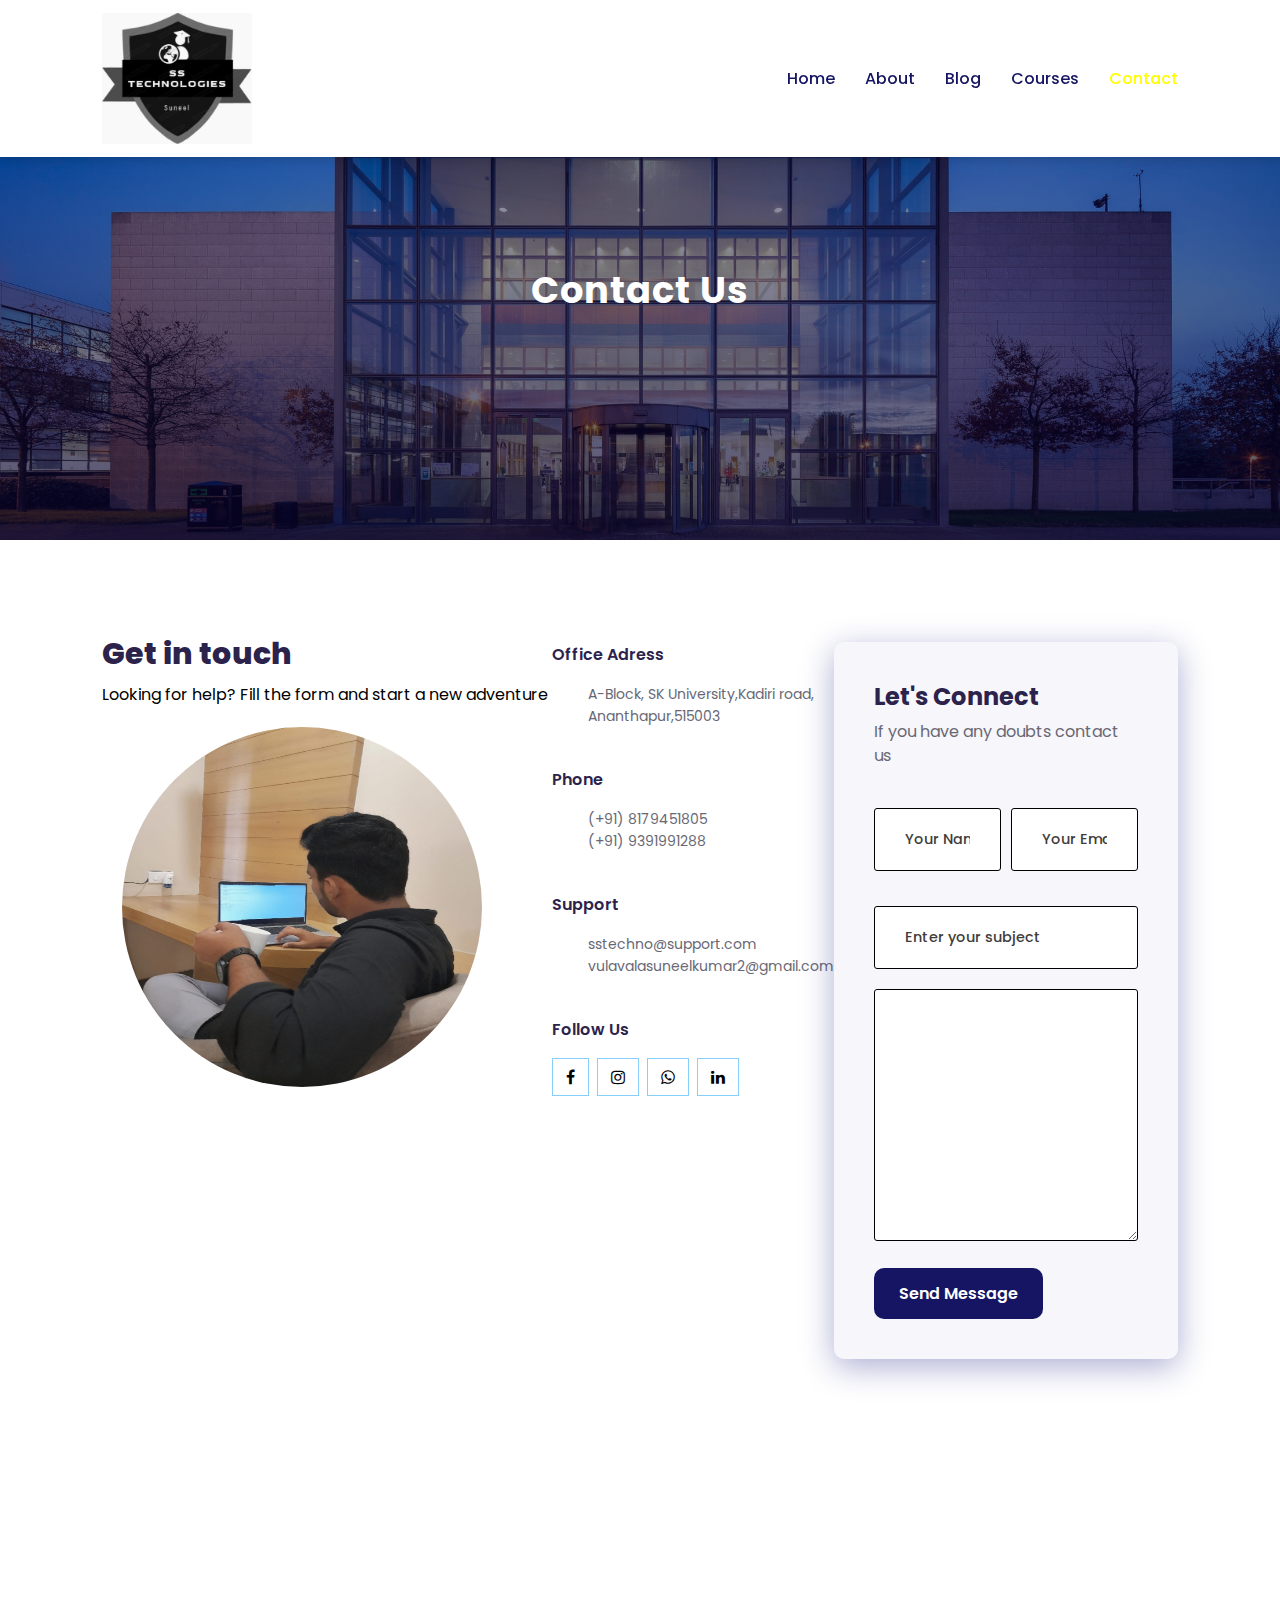
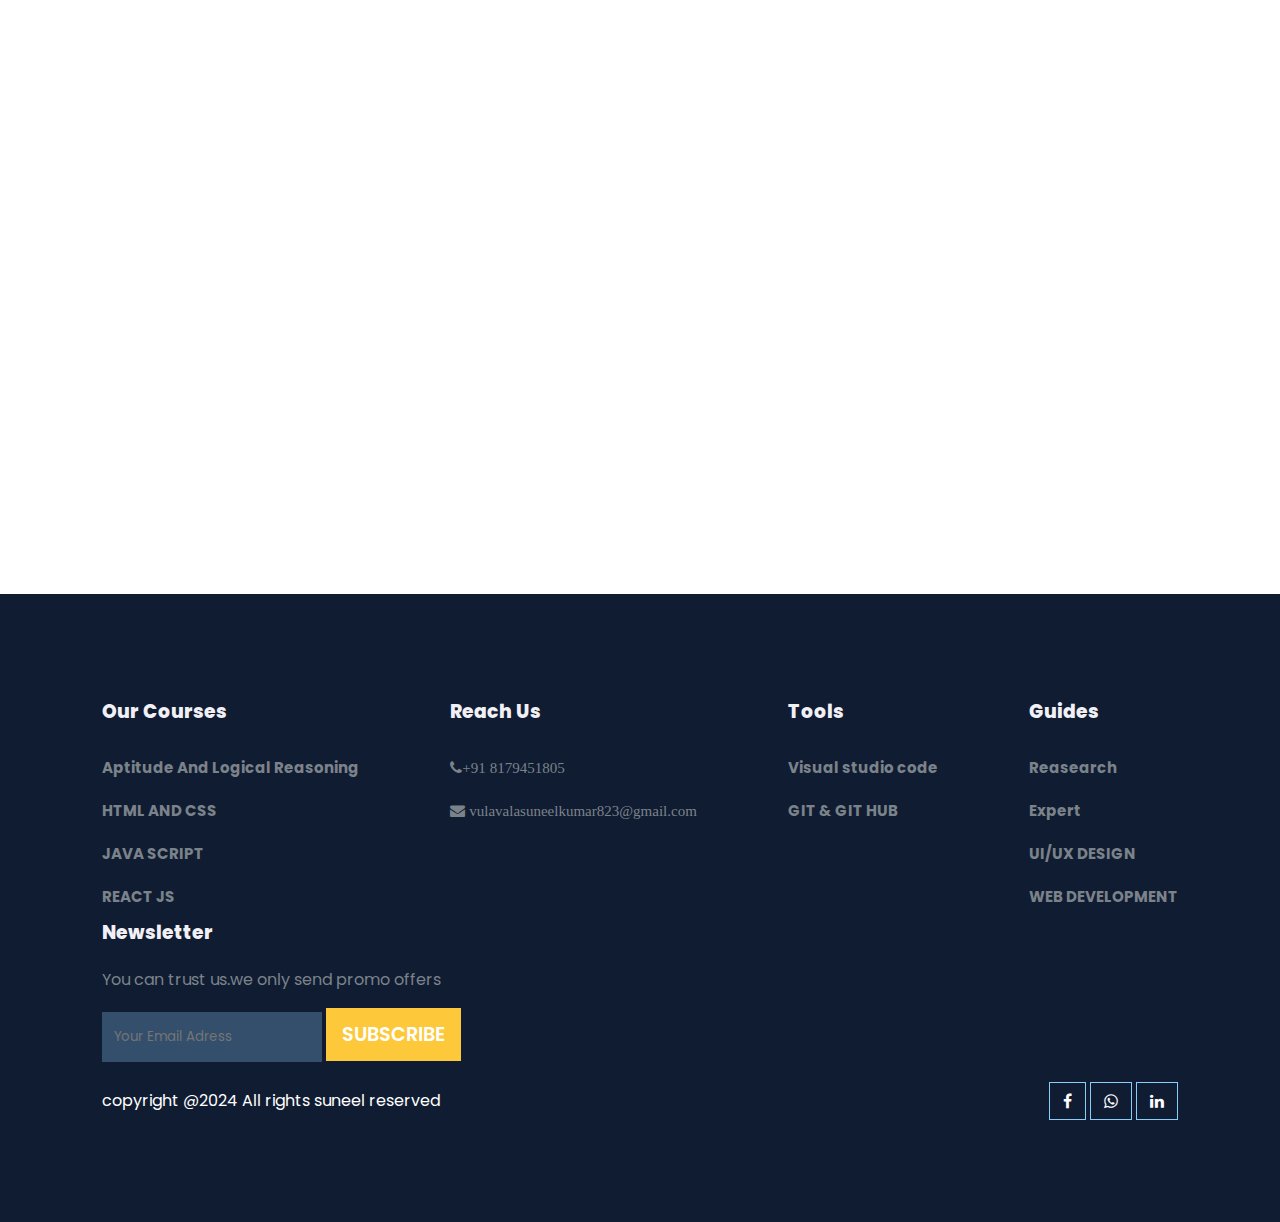
<file: contact.html>
<!DOCTYPE html>
<html lang="en">

    <head>
        <meta charset="UTF-8">
        <meta http-equiv="X-UA-Compatible" content="IE=edge">
        <meta name="viewport" content="width=device-width, initial-scale=1.0">
        <title>SS Technologies</title>

        <link rel="stylesheet" href="https://pro.fontawesome.com/releases/v5.10.0/css/all.css" />
        <link rel="shortcut icon" href="./images/suneel logo.jpg" type="image/x-icon">
        <link rel="stylesheet" href="./style.css">
        <link rel="stylesheet" href="https://cdnjs.cloudflare.com/ajax/libs/font-awesome/4.7.0/css/font-awesome.min.css">
        <script src="https://code.jquery.com/jquery-3.6.0.min.js"
            integrity="sha256-/xUj+3OJU5yExlq6GSYGSHk7tPXikynS7ogEvDej/m4=" crossorigin="anonymous"></script>

    </head>

    <body>
       <!-- Navigation -->
       <nav>
        <img src="./images/suneel logo.jpg" alt="">
        <div class="navigation">
            <ul>
                <i id="menu-close" class="fa fa-times"></i>
                <li><a href="./main.html">Home</a></li>
                <li><a href="./about.html">About</a></li>
                <li><a href="./Blog.html">Blog</a></li>
                <li><a href="./course.html">Courses</a></li>
                <li><a class="active" href="./contact.html">Contact</a></li>

            </ul>
            <img id="menu-btn" src="./images/menu.png" alt="">

        </div>
    </nav>
    <!-- Home -->
    <section id="about-home">
        <h2>Contact Us</h2>
</div>
    </section>

    <!-- contact -->

    <section id="contact">
        <div class="getin">
            <h2>Get in touch</h2>
            <p>Looking for help? Fill the form and start a new adventure</p>
            <img class="sunil" src="./images/my pic.jpg" alt="">
        </div>

        <div class="getin-details">

            <h3>Office Adress</h3>
            <div>
                <i class="far fa-home get"></i>
                <p>A-Block, SK University,Kadiri road, Ananthapur,515003</p>
            </div>
            <h3>Phone</h3>
            <div>
                <i class="far fa-phone-alt get"></i>
                <p>(+91) 8179451805 <br> (+91) 9391991288</p>
            </div>
            <h3>Support</h3>
            <div>
                <i class="far fa-envelope-open-text get"></i>
                <p>sstechno@support.com<br>vulavalasuneelkumar2@gmail.com</p>
            </div>
            <h3>Follow Us</h3>
            <div class="prolink">
                <i class="fa fa-facebook"></i>
                <i class="fa fa-instagram"></i>
                <i class="fa fa-whatsapp"></i>
                <i class="fa fa-linkedin"></i>
            </div>
        </div>

        <div class="form">
            <h4>Let's Connect</h4>
            <p>If you have any doubts contact us</p>
            <div class="form-row">
                <input type="text" placeholder="Your Name">
                <input type="text" placeholder="Your Email">
            </div>
            <div class="form-col">
                <input type="text" placeholder="Enter your subject ">
            </div>
            <div class="form-col">
                <textarea name="" id="" cols="30" rows="10" placeholder="How can we help"> </textarea>
            </div>
            <div class="form-col">
                <button>Send Message</button>
            </div>
        </div>

    </section>

    <section id="map">

        <iframe src="https://www.google.com/maps/embed?pb=!1m18!1m12!1m3!1d11773.57477429668!2d77.63727504594453!3d14.612991414013988!2m3!1f0!2f0!3f0!3m2!1i1024!2i768!4f13.1!3m3!1m2!1s0x3bb14bfc9b63b37b%3A0xbd918374a3217624!2sSri%20Krishnadevaraya%20University%20%2C%20Study%20Hall!5e0!3m2!1sen!2sin!4v1718696445715!5m2!1sen!2sin"style="border:0;" allowfullscreen="" loading="lazy" referrerpolicy="no-referrer-when-downgrade"></iframe>

    </section>


<!-- Footer -->
<footer>
    <div class="footer-col">
        <h3>Our Courses</h3>
        <li>Aptitude And Logical Reasoning</li>
        <li>HTML AND CSS</li>
        <li>JAVA SCRIPT</li>
        <li>REACT JS</li>
    </div>

    <div class="footer-col">
        <h3>Reach Us</h3>
       <li> <i class="fa fa-phone">+91 8179451805</i></li>
      <li> <i class="fa fa-envelope"> vulavalasuneelkumar823@gmail.com</i></li>
    </div>

    <div class="footer-col">
        <h3>Tools</h3>
        <li>Visual studio code</li>
        <li>GIT & GIT HUB</li>
    </div>

    <div class="footer-col">
        <h3>Guides</h3>
        <li>Reasearch</li>
        <li>Expert</li>
        <li>UI/UX DESIGN</li>
        <li>WEB DEVELOPMENT</li>
    </div>

    <div class="footer-col">

        <h3>Newsletter</h3>
        <p>You can trust us.we only send promo offers</p>

        <div class="subscribe">
            

            <input type="text" placeholder="Your Email Adress">
          <span id="subscribed">  <a href="#" class="yellow">SUBSCRIBE</a></span>

        </div>


    </div>

    <div class="copyright">
        <p>copyright @2024 All rights suneel reserved </p>
        <div class="prolink">
            <a href="https://www.facebook.com/sunilkumar.ulavala"><i class="fa fa-facebook"></i></a>
               <a href="https://wa.me/+918179451805"> <i class="fa fa-whatsapp"></i></a>
               <a href="https://www.linkedin.com/in/suneel-kumar-vulavala-1b8a382a8?utm_source=share&utm_campaign=share_via&utm_content=profile&utm_medium=android_app"><i class="fa fa-linkedin"></i></a>
        </div>
    </div>

</footer>

<script src="./index.js"></script>

</body>

</html>
</file>
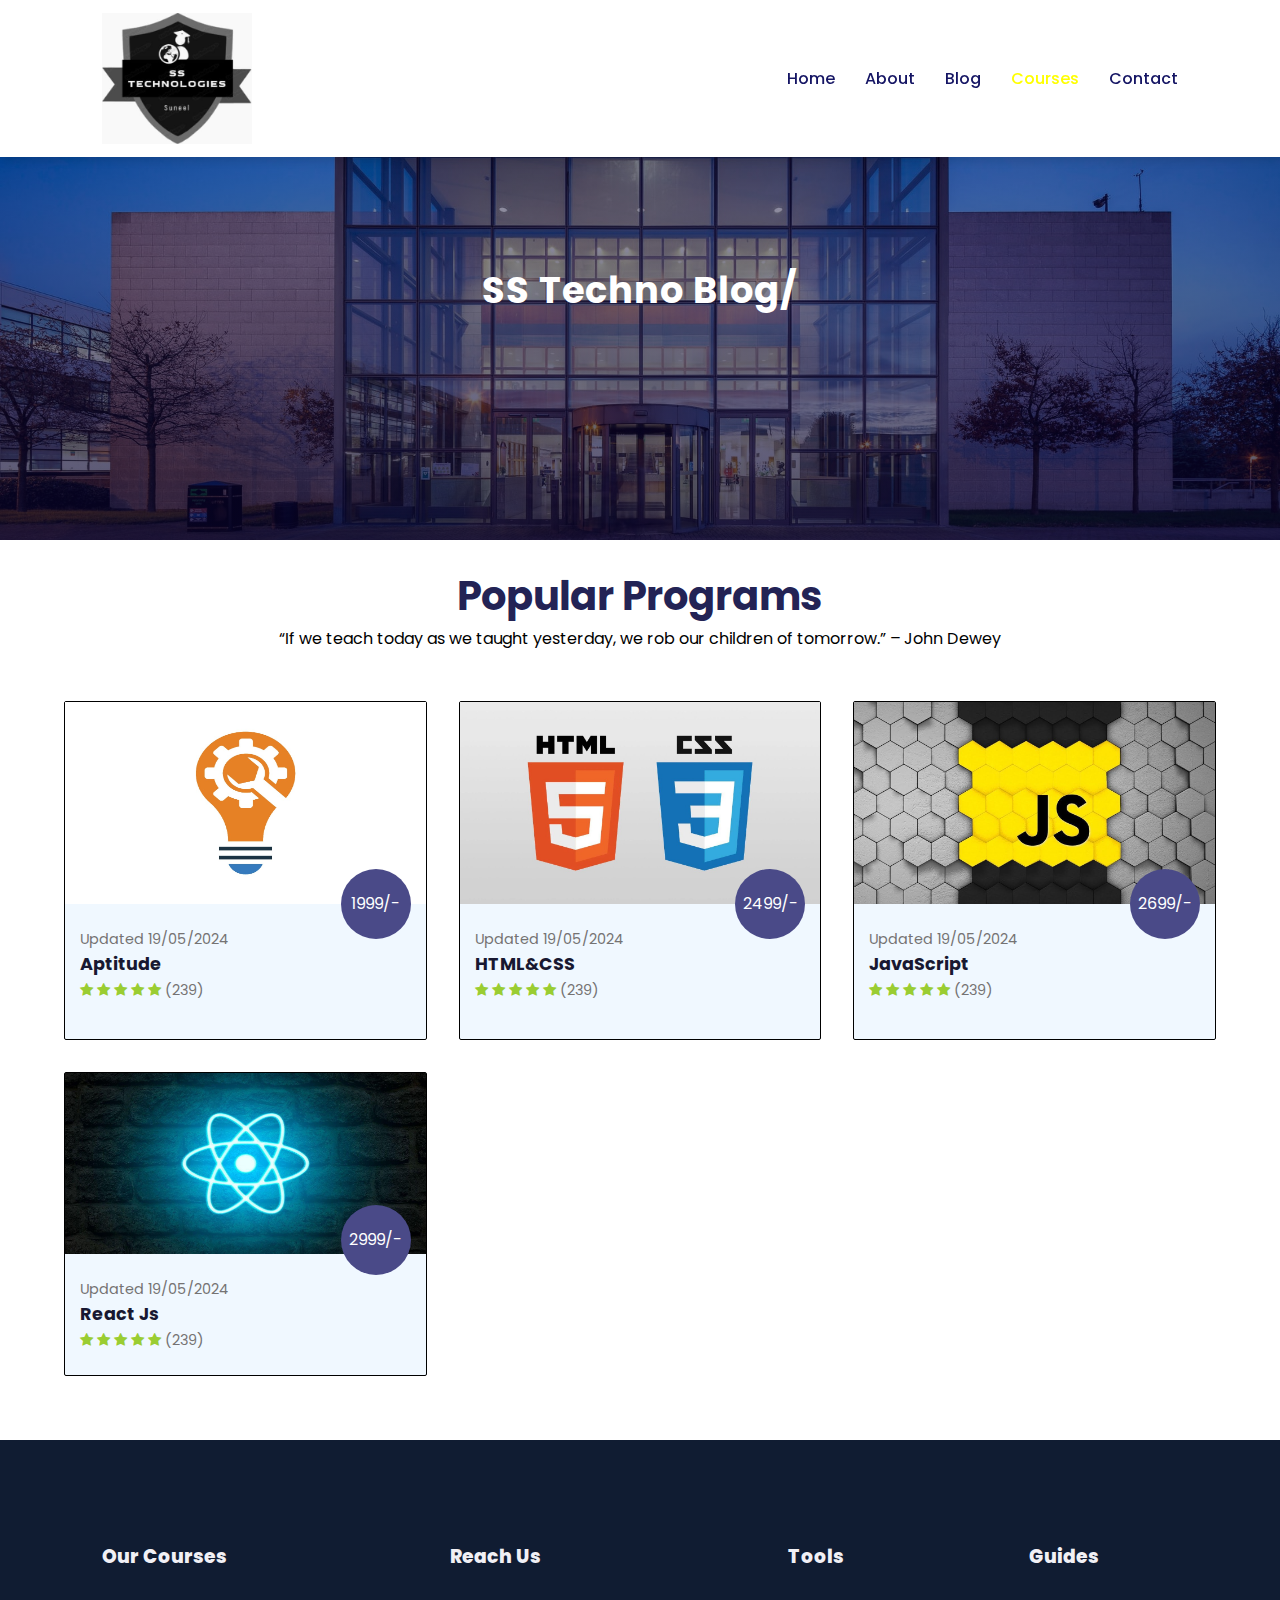
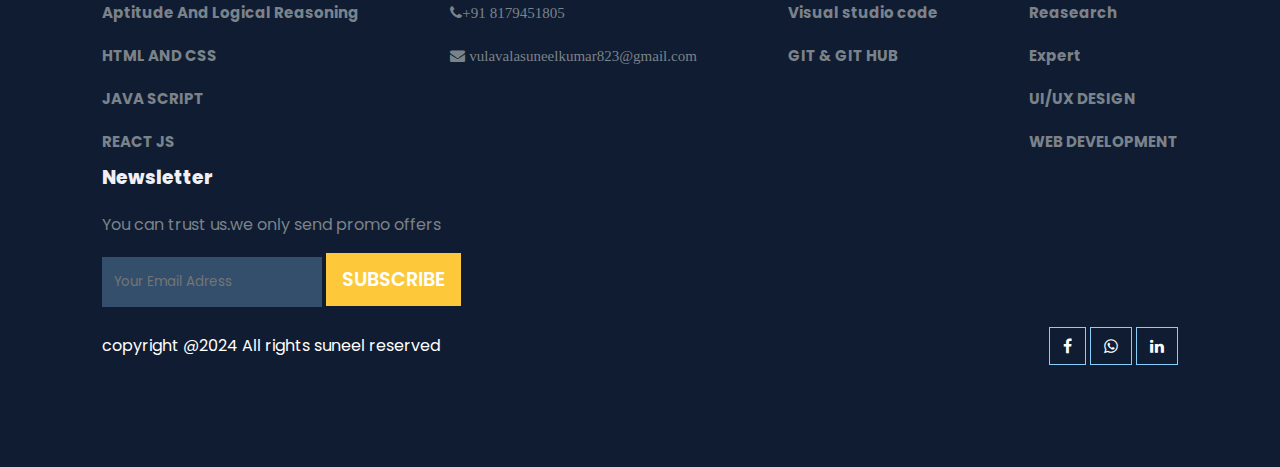
<file: course.html>
<!DOCTYPE html>
<html lang="en">

    <head>
        <meta charset="UTF-8">
        <meta http-equiv="X-UA-Compatible" content="IE=edge">
        <meta name="viewport" content="width=device-width, initial-scale=1.0">
        <title>SS Technologies</title>

        <link rel="stylesheet" href="https://pro.fontawesome.com/releases/v5.10.0/css/all.css" />
        <link rel="shortcut icon" href="./images/suneel logo.jpg" type="image/x-icon">
        <link rel="stylesheet" href="./style.css">
        <link rel="stylesheet" href="https://cdnjs.cloudflare.com/ajax/libs/font-awesome/4.7.0/css/font-awesome.min.css">
        <script src="https://code.jquery.com/jquery-3.6.0.min.js"
            integrity="sha256-/xUj+3OJU5yExlq6GSYGSHk7tPXikynS7ogEvDej/m4=" crossorigin="anonymous"></script>

    </head>

    <body>
       <!-- Navigation -->
       <nav>
        <img src="./images/suneel logo.jpg" alt="">
        <div class="navigation">
            <ul>
                <i id="menu-close" class="fa fa-times"></i>
                <li><a href="./main.html">Home</a></li>
                <li><a href="./about.html">About</a></li>
                <li><a href="./Blog.html">Blog</a></li>
                <li><a class="active" href="./course.html">Courses</a></li>
                <li><a href="./contact.html">Contact</a></li>

            </ul>
            <img id="menu-btn" src="./images/menu.png" alt="">

        </div>
    </nav>
    <!-- Home -->
    <section id="about-home">

        <h2> SS Techno Blog/</h2>
</div>
    </section>
         <!-- Courses -->
         <section id="course">
            <h1>Popular Programs</h1>
           <p>“If we teach today as we taught yesterday, we rob our children of tomorrow.” – John Dewey</p>
            <div class="coursebox">
                <div onclick="window.location.href='./courseinner.html'" class="courses">
                    <img src="./images/aptitude.jpg" alt="">
                    <div class="details">
                        <span>Updated 19/05/2024</span>
                        <h6>Aptitude</h6>
                        <div class="star">
                            <i class="fa fa-star"></i>
                            <i class="fa fa-star"></i>
                            <i class="fa fa-star"></i>
                            <i class="fa fa-star"></i>
                            <i class="fa fa-star"></i>
                            <span>(239)</span>
                        </div>
                    </div>
                    <div class="cost">
                        1999/-
                    </div>
                    <div>
    
                    </div>
                </div>
                <div onclick="window.location.href='./courseinner2.html'" class="courses">
                    <img src="./images/htmlcss.jpg" alt="">
                    <div class="details">
                        <span>Updated 19/05/2024</span>
                        <h6>HTML&CSS</h6>
                        <div class="star">
                            <i class="fa fa-star"></i>
                            <i class="fa fa-star"></i>
                            <i class="fa fa-star"></i>
                            <i class="fa fa-star"></i>
                            <i class="fa fa-star"></i>
                            <span>(239)</span>
    
                        </div>
                    </div>
                    <div class="cost">
                        2499/-
                    </div>
                    <div>
    
                    </div>
                </div>
                 <div onclick="window.location.href='./course3.html'" class="courses">
                    <img src="./images/js.jpg" alt="">
                    <div class="details">
                        <span>Updated 19/05/2024</span>
                        <h6>JavaScript</h6>
                        <div class="star">
                            <i class="fa fa-star"></i>
                            <i class="fa fa-star"></i>
                            <i class="fa fa-star"></i>
                            <i class="fa fa-star"></i>
                            <i class="fa fa-star"></i>
                            <span>(239)</span>
    
                        </div>
                    </div>
                    <div class="cost">
                        2699/-
                    </div>
                    <div>
    
                    </div>
                </div>
                <div onclick="window.location.href='./course4.html'" class="courses">
                    <img src="./images/react.jpg" alt="">
                    <div class="details">
                        <span>Updated 19/05/2024</span>
                        <h6>React Js</h6>
                        <div class="star">
                            <i class="fa fa-star"></i>
                            <i class="fa fa-star"></i>
                            <i class="fa fa-star"></i>
                            <i class="fa fa-star"></i>
                            <i class="fa fa-star"></i>
                            <span>(239)</span>
    
                        </div>
                    </div>
                    <div class="cost">
                        2999/-
                    </div>
             
                </div>
            </div>
        </section>


<!-- Footer -->
<footer>
    <div class="footer-col">
        <h3>Our Courses</h3>
        <li>Aptitude And Logical Reasoning</li>
        <li>HTML AND CSS</li>
        <li>JAVA SCRIPT</li>
        <li>REACT JS</li>
    </div>

    <div class="footer-col">
        <h3>Reach Us</h3>
       <li> <i class="fa fa-phone">+91 8179451805</i></li>
      <li> <i class="fa fa-envelope"> vulavalasuneelkumar823@gmail.com</i></li>
    </div>

    <div class="footer-col">
        <h3>Tools</h3>
        <li>Visual studio code</li>
        <li>GIT & GIT HUB</li>
    </div>

    <div class="footer-col">
        <h3>Guides</h3>
        <li>Reasearch</li>
        <li>Expert</li>
        <li>UI/UX DESIGN</li>
        <li>WEB DEVELOPMENT</li>
    </div>

    <div class="footer-col">

        <h3>Newsletter</h3>
        <p>You can trust us.we only send promo offers</p>

        <div class="subscribe">
            

            <input type="text" placeholder="Your Email Adress">
          <span id="subscribed">  <a href="#" class="yellow">SUBSCRIBE</a></span>

        </div>


    </div>

    <div class="copyright">
        <p>copyright @2024 All rights suneel reserved </p>
        <div class="prolink">
            <a href="https://www.facebook.com/sunilkumar.ulavala"><i class="fa fa-facebook"></i></a>
               <a href="https://wa.me/+918179451805"> <i class="fa fa-whatsapp"></i></a>
               <a href="https://www.linkedin.com/in/suneel-kumar-vulavala-1b8a382a8?utm_source=share&utm_campaign=share_via&utm_content=profile&utm_medium=android_app"><i class="fa fa-linkedin"></i></a>
        </div>
    </div>

</footer>

<script src="./index.js"></script>

</body>

</html>
</file>
<file: style.css>
@import url("https://fonts.googleapis.com/css2?family=Poppins:wght@100;200;300;400;500;600;700;800;900&display=swap");
* {
  margin: 0;
  padding: 0;
  box-sizing: border-box;
  font-family: "Poppins", sans-serif;
  /* Disable text selection for all elements */
  user-select: none;

}

body {
  font-family: "Poppins", sans-serif;
}

/* Global Tags */

h1 {
  font-size: 2.5rem;
  font-weight: 700;
  color: rgb(35, 35, 85);
}

span {
  font-size: 0.9rem;
  color: #757373;
}

h6 {
  font-size: 1.1rem;
  color: rgb(24, 24, 49);
}

/* Navigation */
nav{
    position: fixed;
    width: 100%;
    background-color: white;
    display: flex;
    flex-direction: row;
    justify-content: space-between;
    padding: 1vw 8vw;
    align-items: center;
    box-shadow: 2px 2px 10px rgba(0,0,0,0.15);
    z-index: 999;
  }
nav img{
    width: 150px;
    cursor: pointer;
}
nav .navigation{
  display: flex;
}
#menu-btn{
  width: 30px;
  height: 30px;
  display: none;
}
#menu-close{
    display: none;

}
.navigation ul{
    display: flex;
    justify-content: flex-end;
    align-items: center;
}
.navigation ul li{
    list-style: none;
    margin-left: 30px;
}
.navigation ul li a{
    text-decoration: none;
    color: rgb(21,21,100);
    font-size: 16px;
    font-weight: 500;
    transition: 1s ease;
}
.navigation ul li a.active,
.navigation ul li a:hover{
    color:yellow;
    
}

/* Home */



#home{
    background-image:linear-gradient(rgba(9,5,54,0.3),rgba(9,4,46,0.7)),url(./images/back.jpg);
    width: 100%;
    height: 100vh;
    background-size: cover;
    background-position: center;
    display: flex;
    flex-direction: column;
    justify-content: center;
    align-items: center;
    text-align: center;
    padding-top: 40px;
    }
    #home h2{
        color:white;
        font-size: 2.2rem;
        letter-spacing: 1px;
    }
    #home p{
        color: white;
        font-size: 0.9rem;
        width: 50%;
        line-height: 25px;
    }
    #home a{
        text-decoration: none;
        font-size: 0.9rem;
        padding: 13px 35px;
        background-color: white;
        font-weight: 600;
        border-radius: 5px;
    
    }
    
    #home .btn{
        margin-top: 30px;
    
    }
    #home a.blue{
        color: white;
        background-color:rgb(21,21,100);
        transition: 0.3s ease;
    }
    #home a.blue:hover{
      color: rgb(21,21,100);
      background-color: white;
    }
    #home a.yellow{
        color: white;
        background-color:yellow;
        transition: 0.3s ease;
    }
    #home a.yellow:hover{
      color:rgb(21,21,100);;
      background-color:white;
    }

/* features */
#features{
    padding: 5vw 8vw 8vw 8vw;
    text-align: center;
  }
  .one{
  
    background-color: aliceblue;
    text-align:start;
    padding: 20px;
    border: 20px lightsalmon;
    border-radius: 50px 0px ;
  }
  /* .one i{
    font-size: 0rem;
    color: black;
  } */
  .one h3{
    font-size: 1.2rem;
    font-weight: 600;
    color: orange;
    padding: 12px  0 7px 0;
  }
  .one p{
    font-size: 1rem;
    font-weight: 400;
    color: darkslategray;
  }
  #features .main{
    display: grid;
    grid-template-columns: repeat(auto-fit, minmax(320px,1fr));
    grid-gap:10rem;
    margin-top: 50px;
  }

/* course */

#course{
    padding: 2vw 5vw 5vw 5vw;
    text-align: center;
    
  
  
  }
  #course .coursebox{
    display: grid;
    grid-template-columns: repeat(auto-fit, minmax(350px,1fr));
    grid-gap:2rem;
    margin-top: 50px;
    cursor: pointer;
    
  
  }
  #course .courses{
    text-align:start;
    background:aliceblue;
    height: 100%;
    position: relative;
    border: 1px solid black;
    border-radius: 2px;
    
  }
  #course .courses img{
    width: 100%;
    height: 60%;
    background-size: cover;
    background-position: center;
  }
  .details{
    padding: 15px 15px 0 15px;
  }
  .details i{
    color:yellowgreen;
    font-size: .9rem;
  }
  .cost{
    background-color: rgb(74,74,136);
    color:white;
    line-height: 70px;
    width: 70px;
    height: 70px;
    text-align: center;
    border-radius: 50%;
    position: absolute;
    right: 15px;
    bottom: 100px;
  }

/* registration */
#registration{
    padding: 6vw 8vw 6vw 8vw;
    background-image: linear-gradient(rgba(99,112,168,0.5),rgba(81,91,238,0.5)),url(./images/signup.jpg);
    width: 100%;
    height: 100%;
    background-size: cover;
    background-position: center;
    display: flex;
    justify-content: space-between;
    align-items: center;
  }
  .reminder{
    color: white;
    
  }
  .reminder h1{
    color: white;
  }
  .reminder .time{
    display: flex;
    margin-top: 40px;
  
  }
  .reminder .time .date{
    text-align: center;
    padding: 13px 33px;
    background-color: rgba(255, 255,255,0.25);
    backdrop-filter: blur(4px);
    box-shadow: 0 8px 32px 0 rgba(31,38,135,0.37);
    border-radius: 10px;
    margin: 0 5px 10px 5px;
    border: 1px solid rgba(255,255,255,0.18);
    font-size: 1.1rem;
    font-weight: 600;
  
  }
  .form{
    background-color: white;
    border-radius: 8px;
    display: flex;
    flex-direction: column;
    padding: 40px;
    box-shadow: 0 8px 32px 0 rgba(31,38,135,0.37);
   width: 30%;
   
  }
  .form input{
    margin: 15px 0;
    padding: 15px 10px;
    border: 1px solid darkslategrey;
    border-radius: 4px;
  }
  .form input::placeholder{
    color: #413c3c;
    font-weight: 500;
    font-size: 0.9rem;
  }
  .form .yellow{
    text-decoration: none;
    font-size:0.9rem;
    padding: 13px 35px;
    background-color: white;
    font-weight: 600;
    border-radius: 5px;
    color: red;
    background-color:yellow;
    transition: 0.3s ease;
   text-align: center;
   align-items: center;
  }
  .form .yellow:hover{
  color:rgb(21,21,100);;
  background-color:white;
  }
  .form .btn{
    margin-top: 20px;
  }

/* experts */

#experts{
    padding: 8vw 8vw 8vw 8vw;
    text-align: center;
  }
  #experts .expertbox{
  
    display: grid;
    grid-template-columns: repeat(auto-fit,minmax(350px,1fr));
    grid-gap: 1rem;
    margin-top: 50px;
  }
  #experts .expertbox .profile{
  
    background-color:lightgrey;
    padding: 30px 10px;
 
   border: 2px solid darkslategray;
   border-radius: 10px 5px;
  
  }



  .profile .prolink{
  margin-top: 10px;
  }
  .prolink i{
    padding: 10px 13px;
    border: 1px solid lightskyblue;
    cursor: pointer;
    transform: 0.2s ease;
    
  }
  .prolink i:hover{
    background-color: rgb(21, 21,100);
    color: white;
    cursor: pointer;
   
    
  }
  

/* footer */
footer{


    padding: 8vw;
    background-color: #101c32;
    display: flex;
    justify-content: space-between;
    align-items: flex-start;
    flex-wrap:wrap;
  }
  
  footer.footer-col{
    padding-bottom: 40px;
  }
  footer h3{
  
    color: rgb(241, 240, 245);
    font-weight: 800;
    padding-bottom: 20px ;
  }
  footer li{
    list-style: none;
    color: #7b838a;
    padding: 10px 0;
    font-size: 15px;
    cursor: pointer;
    font-weight: 700;
    transition: 0.3 ease;
  
  }
  
  footer li:hover{
    color: rgb(241,240,245);
  }
  
  footer p{
    color: #7b838a;
  
  }
  footer .subscribe{
    margin-top: 20px;
  
  }
  footer input{
  
    width: 220px;
    padding: 15px 12px;
    background: #334f6c;
    border: none;
    outline: none;
    color: #fff;
  }
  
  footer .subscribe a{
  
    text-decoration: none;
    font-size: 1.2rem;
    padding: 13px 16px;
    background-color: white;
    font-weight: 600;
  
  }
  
  footer .subscribe a.yellow{
    color: #fff;
    background: #fdc93b;
    transition: 0.3s ease;
  }
  
  footer .subscribe a.yellow:hover{
    color: rgb(21,21,100);
    background: #fff;
  
  }
  footer .copyright{
    margin-top: 20px;
    display: flex;
    justify-content: space-between;
    align-items: center;
    width: 100%;
    flex-wrap: wrap;
  }
  
  footer .copyright .prolink{
    margin-top: 0px;
    }
    footer .copyright .prolink i{
      background: color #5f7185;
      color: #fff;
  
    }
    footer .copyright p{
      color: #fff;
  
    }
    footer .copyright .prolink i:hover{
      background-color:lightsteelblue;
      color: #fff;
  
    }

/* About */
#about-home{
    background-image:linear-gradient(rgba(9,5,54,0.3),rgba(9,4,46,0.7)),url(./images/back1.jpg);
    width: 100%;
    height: 60vh;
    background-size: cover;
    background-position: center;
    display: flex;
    flex-direction: column;
    justify-content: center;
    align-items: center;
    text-align: center;
    padding-top: 40px;
    }
    #about-home h2{
        color: white;
        font-size: 2.3rem;
        letter-spacing: 1px;
        
    }
#about-container{
    display: flex;
    align-items: center;
    padding: 8vw 8vw 2vw 8vw;
}
#about-container .about-img{
    width: 60%;
    padding-right: 60px;
}
#about-container .about-img img{
    width: 100%;

}
#about-container .about-text{
    width: 40%;
}
#about-container .about-text h2{
    color: #29303b;
    padding-bottom: 15px;
}
#about-container .about-text p{
    color: #686f7a;
    font-weight: 300;
}
#about-container .about-text .about-fe{
    display: flex;
    justify-content: space-between;
    align-items: flex-start;
    margin-top: 30px;
}
#about-container .about-text .about-fe img{
    width: 50px;
    background-size: cover;
    background-position: center;
    margin-right: 20px;
}
#about-container .about-text .about-fe .fe-text{
    width: 90%;
}
#about-container .about-text .about-fe .fe-text h5{
    font-size: 16px;
    color: #29203b;
}
#trust{
    text-align: center;
    padding: 10%;
}
#trust .trust-img{
    margin-top: 60px;
    display: flex;
    justify-content: space-between;
    align-items: center;
}
#trust .trust-img img{
    width: 90px;
    height: auto;
}

#company .mark{
    background-color:lightsteelblue;
}


#company .mark img{
   height: 100px;
    
}

/* Blog */
#blog-container{
    display: flex;
    align-items: flex-start;
    justify-content: space-between;
    padding: 8vw;
}
#blog-container .blogs{
    width: 60%;
}
#blog-container .blogs img{
    width: 100%;
    border-radius: 20px;
}
#blog-container .blogs .post{
    padding-bottom: 60px;
}
#blog-container .blogs .post h3{

    color: #29303b;
    padding: 15px 0 10px 0;
}
#blog-container .blogs .post p{
    color: #757373;
    padding: 20px;
}
#blog-container .blogs .post a{
    text-decoration: none;
    font-size: 1rem;
    padding: 13px 35px;
    background-color: rgb(21,21,100);
    color: #fff;
    border-radius: 10px;
    font-weight: 600;
}

#blog-container .cate{
    width: 30%;
}
#blog-container .cate h2{
    padding: 7px;
}
#blog-container .cate a{
    text-decoration: none;
    color: #5f7185;
    line-height: 45px;
}

/* Course_inner */
#couse-inner{
  display: flex;
  justify-content: space-between;
  align-items: flex-start;
  padding: 8vw;

}
#couse-inner h3{
  padding: 35px 0 25px 0;
  color: #29303b;
}

#couse-inner p{
  color: #64626e;

}
#couse-inner hr{
  height: 1px;
  border-color: rgba(236,226,229,0.5);
  margin-top: 40px;
}

#couse-inner .overview{
  width: 70%;
}
#couse-inner .overview .course-img{
  width: 100%;
  height: 60vh;
  object-fit: cover;
  border-radius: 15px;
  margin-bottom: 20px;
}

.course-head{
  display: inline;
  align-items: flex-start;
  justify-content: space-between;
}

#couse-inner .overview .course-head{
  display: flex;
  align-items: flex-start;
  justify-content: space-between;
}

#couse-inner .overview .course-head .c-name{
  width: 70%;

}
#couse-inner .overview .course-head .c-name h2{
  color: #29303b;

}
#couse-inner .overview .course-head .c-name .star{
  margin: 6px;
}
#couse-inner .overview .course-head .c-name .star i{

  color: #fdc93b;
  font-size: 0.9rem;
}
#couse-inner .overview .course-head .c-name p{
  font-size: 15px;
}
#couse-inner .overview .course-head span{
  padding: 16px 22px;
  border-radius: 10px;
  color: #5838fc;
  font-size: 24px;
  font-weight:700;
  background-color: rgba(85,56,252,0.1);

}
#couse-inner .learn p{
  font-size: 15px;
  padding-bottom: 15px;
}
#couse-inner .learn p i{
  color: #654ce4;
  font-weight: 700;
  margin-right: 20px;
}
#couse-inner .tutor{
  display: flex;

}

#couse-inner .tutor img{
  width: 70px;
  height: 70px;
  border-radius: 50%;
  margin: 20px;
  
}

#couse-inner .tutor h5{
 
  font-size: 15px;
  padding-top: 20px;
  
}

#couse-inner .enroll{
  width: 300px;
  padding: 5px 30px 30px 30px;
  border-radius: 15px;
  box-shadow: 0px 20px 40px 0 rgb(11 2 55 / 8%);

}
#couse-inner .enroll h3{
  padding-bottom: 10px;
}
#couse-inner .enroll p{
  font-size: 15px;
  color: #64626e;
  margin: 15px 0;
}
#couse-inner .enroll i{
  color: #654ce4;
  font-weight: 500;
  margin-right: 18px;
  width: 16px;
  height: 16px;
  line-height: 16px;
  text-align: center;
  padding: 10px;

}
#couse-inner .enroll .enroll-btn{
  padding: 25px 0 20px 0;
  margin: auto;
  text-align: center;
}
#couse-inner .enroll .enroll-btn a{
  text-decoration: none;
  font-size: 1rem;
  padding: 13px 45px;
  border-radius: 10px;
  font-weight: 600;
  color: #fff;
  background: rgb(50,50,136);
}



/* contact */

#contact{
  padding: 8vw;
  display:flex;
  justify-content: space-between;
  align-items: flex-start;
}
#contact .getin .sunil{
  width: 400px;
  height: 400px;
  margin: 0px 50px 0px 0px;
  padding: 20px;
  border-radius: 50%;
}
/* #contact .getin{
  width: 350px;
  color: #686875;
  line-height: 24px;
  margin-bottom: 33px;
  padding-bottom: 25px;
  border-bottom: 1px solid #e5e4ed;

} */
#contact .getin h2{
  color: #2c234d;
  font-size: 30px;
  font-weight: 800;
  line-height: .8;
  margin-bottom: 16px;
}
.getin-details p {
  color: #686875;
  line-height: 24px;
  margin-bottom: 33px;
  padding-bottom: 25px;
  border-bottom: 1px solid #e5e4ed;
}

.getin-details h3 {
  color: #2c234d;
  font-size: 16px;
  font-weight: 600;
  line-height: 26px;
  margin-bottom: 15px;
}
.getin-details div{
  display: flex;
}
.getin-details div .get{
  font-size: 16px;
  line-height: 22px;
  color: #5838fc;
  margin-right: 20px;
}
.getin-details div p{
  font-size: 14px;
  border-bottom: none;
  line-height: 22px;
  margin-bottom: 15px;
}
.getin-details .prolink i{
  margin-right: 8px;

}
#contact .form{
  width: 60%;
  background: #f7f6fa;
  padding: 40px;
  border-radius: 10px;

}

#contact .form h4{
  font-size: 24px;
  color: #2c234d;
  line-height: 30px;
  margin-bottom: 8px;
}
#contact .form p{
  color: #686875;
  line-height: 24px;
  padding-bottom: 25px;
}

#contact .form .form-row{
 display: flex;
 justify-content: space-between;
 width: 100%;
}
#contact .form .form-row input{
  width: 48%;
  font-size: 14px;
  font-weight: 400;
  border-radius: 3px;
  border: 1px solid black;
  background: #fff;
  color: #7e7c87;
  outline: none;
  padding: 20px 30px;
  margin-bottom: 20px;
}

#contact .form .form-col input,#contact .form .form-col textarea{
  width: 100%;
  font-size: 14px;
  font-weight: 400;
  border-radius: 3px;
  border: 1px solid black;
  background: #fff;
  color: #7e7c87;
  outline: none;
  padding: 20px 30px;
  margin-bottom: 20px;
}

#contact .form button{
  font-size: 1rem;
  padding: 13px 25px;
  background: rgb(21,21,100);
  border-radius: 10px;
  outline: none;
  border: none;
  font-weight: 600;
  cursor: pointer;
  color: #fff;
}
#map{
  width: 100%;
  height: 70vh;
  margin-bottom: 8vw;
}
#map iframe{
  width: 100%;
  height: 100%;
}



/* ENROLLCOURSE BUTTON  */


.payment{
  width: 550px;
  height: 650px;
  background-color: white;
  position: absolute;
  top: 0;
  bottom: 0;
  left: 0;
  right: 0;
  margin: auto;
  padding: 10px 50px;
  display: none;
  flex-direction: column;
  -webkit-box-shadow: 0px 0px 13px 2px rgba(0, 0, 0, 0.3);
  box-shadow: 0px 0px 13px 2px rgba(0, 0, 0, 0.3);
  transform: translate(0% , 20%);
  border-radius: 15px;
 
}

.payTitle {
  font-size: 20px;
  color: lightgray;
}

label {
  font-size: 14px;
  font-weight: 300;
}

.payInput {
  padding: 10px;
  width: 450px;
  margin: 10px 0px;
  border: none;
  border-bottom: 1px solid gray;
}

.payInput::placeholder {
  color: rgb(163, 163, 163);
}

.cardIcons {
  display: flex;
}

.cardIcon {
  margin-right: 10px;
}

.cardInfo {
  display: flex;
  justify-content: space-between;
  padding-bottom: 25px;
}

.sm {
  width: 25%;
}

.payButton {
  position: relative;
  height: 40px;
  bottom: -40;
  width: 100%;
  left: 0;
  -webkit-box-shadow: 0px 0px 13px 2px rgba(0, 0, 0, 0.3);
  box-shadow: 0px 0px 13px 2px rgba(0, 0, 0, 0.3);
  background-color: #369e62;
  color: white;
  border: none;
  cursor: pointer;
}
.close{
  width: 30px;
  height: 30px;
  position: absolute;
  background-color: grey;
  color: white;
  top: 10px;
  right: 10px;
  display: flex;
  align-items: center;
  justify-content: center;
  cursor: pointer;
  padding: 2px;
}  






/* responsive */

@media(max-width: 769px){
  #contact{
    padding: 8vw;
    display:block;

  }

#contact .form {
  width: 100%;
  background: #f7f6fa;
  padding: 40px;
  border-radius: 10px;
}
    nav{

        padding: 15px 20px;

    }
    nav img{
        width: 100px;
        cursor: pointer;
    }
    #menu-btn{
        display: initial;
      }
      #menu-close{
          display: initial;
          font-size: 2rem;
          color: #fff;
          padding: 30px 0 20px 20px;
      
      }
      .navigation ul{
        position: absolute;
        top: 0;
        right: -220px;
        width: 220px; 
        height: 110vh;
        background:rgba(17,20,104,0.45);
        backdrop-filter: blur(4.5px);
        border: 1px solid rgba(255,255,255,0.18);
        display: flex;
        flex-direction: column;
        justify-content: flex-start;
        align-items: flex-start;
        transition: 0.3s ease;
      }

      .navigation ul.active{
        right: 0;
      }

      .navigation ul li{

        padding: 20px 0 20px 40px;
        margin-left: 0;
      }
      .navigation ul li a{
        color: #fff;

      }
      #home{
        padding-top: 0px;
      }
      #home p{
        width: 95%;
      }
      #features{
        padding: 30px;
        text-align: center;
      }
      #course{
        padding: 10px;
      }
      #registration{

        padding: 2px;
        margin-top: 8vw;
    
      }
      #registration .reminder{
            text-align: center;
            
      }
      #registration .reminder .time{
        display: flex;
        flex-wrap: wrap;
        grid-gap: 60px;
        margin-top: 60px;
        text-align: center;

      }
      #experts{
        padding:10px;
        text-align: center;
      }
      footer .copyright .prolink{
        margin-top: 20px;
        display:block;
        justify-content: space-between;
        align-items: center;
        width: 100%;
        flex-wrap: wrap;
       padding: 10px;
      }
      /* About */
      #about-container{
        padding: 8vw 4vw 2vw 4vw;
      }
      #about-container .about-img{
        padding-right: 30px;
      }
      #trust .trust-img img{
        width: 50px;
        height: auto;
      }

      /* Blog */

      #blog-container{
        padding: 8vw 4vw;
      }

      /* Courseinner */
    
      #couse-inner {
        display: flex;
        flex-direction: column;
        justify-content: center;
        align-items: flex-start;
        padding: 8vw 4vw;
    }
    #couse-inner .overview {
      width: 100%;
  }
  #couse-inner .overview .course-img {
    width: 100%;
    height: 10%0;
}
#couse-inner .enroll {
  margin-top: 25px;
}
#couse-inner .overview .course-head .c-name {
  width: 60%;
}
#couse-inner .overview .course-head .c-name h2 {
  font-size: 22px;
}
#couse-inner .overview .course-head span {
  font-size: 22px;
}
#couse-inner .enroll {
  width: 100%;
}
.about-imgg .gificon{
  display: none;
}

}
@media(max-width:475px){
  #contact{
    padding: 8vw;
    display:block;

  }

#contact .form {
  width: 100%;
  background: #f7f6fa;
  padding: 40px;
  border-radius: 10px;
}
#contact .getin .sunil {
  width: 200px;
  height: 200px;
  margin: 0px 50px 0px 0px;
  padding: 20px;
  border-radius: 50%;
}
   
    
#registration{
    display: flex;
    flex-direction: column;
    justify-content: center;
    align-items: center;
    text-align: center;
}
#registration .reminder .time{
    display: flex;
    flex-wrap: wrap;
    justify-content: center;
    align-items: center;
    margin-top: 20px;
    margin-bottom: 20px;
    }
    .form{
        padding: 2px;
        width: 75%;
        height: 100%;
        margin-top:0px;
    }
    .form .btn{
        margin-top:0px;
        margin-bottom: 20px;
      }
     .subscribe .yellow{
        padding:9px;
     }
     /* About */
     #about-container{
        flex-direction: column-reverse;
     }
     #about-container .about-img{
        width: 100%;
        padding-right: 0px;
     }
     #about-container .about-text{
        width: 100%;
        padding-bottom: 20px;
     }
   #trust .trust-img{
    margin-top: 40px;
    display: flex;
    justify-content: center;
    align-items: center;
    flex-wrap: wrap;
    gap: 50px;
   }
   /* Blog */
   #blog-container{

    flex-direction:column-reverse;
   }
   #blog-container .blogs{
    width: 100%;
   }
   #blog-container .cate{
    width: 100%;
   }
}
@media(max-width:376px){
    footer input{
        width: 100%;
        margin-bottom: 20px;
    }
}
</file>
